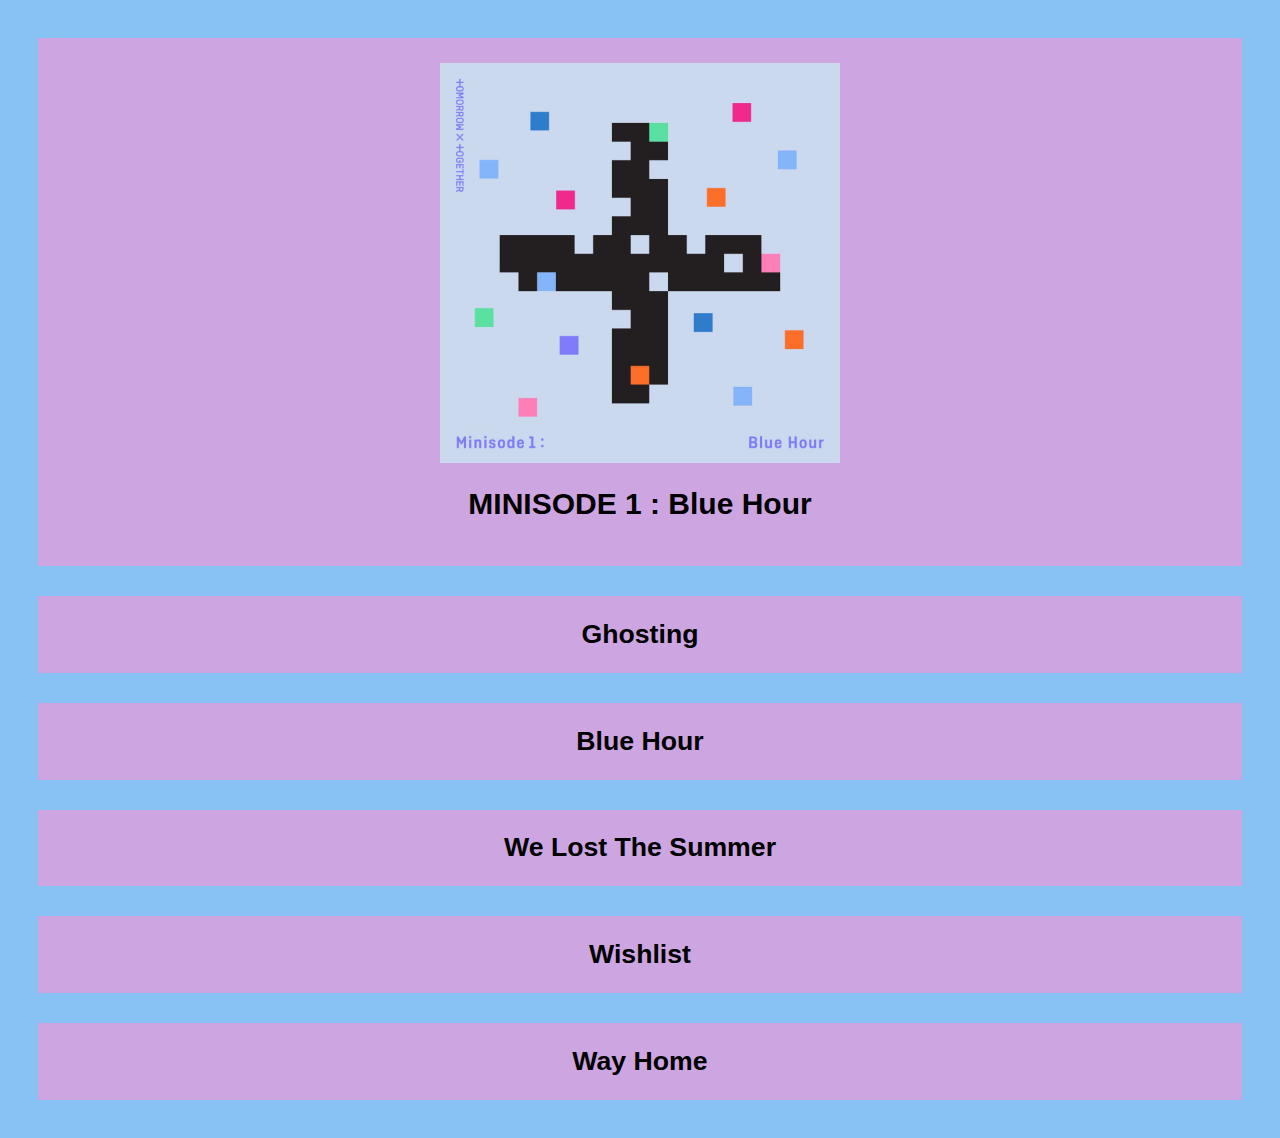
<file: halaman utama/BLUE.html>
<!DOCTYPE html>
<html lang="en">
<head>
    <meta charset="UTF-8">
    <meta http-equiv="X-UA-Compatible" content="IE=edge">
    <meta name="viewport" content="width=device-width, initial-scale=1.0">
    <title>Document</title>
    <link rel="stylesheet" href="BLUE.css">
</head>

<body>
    <div class="header">
        <img src="blue.jpg" width="400px" alt="">
        <h1> MINISODE 1 : Blue Hour</h1>
    </div>

    <div class="tittle">
        <div class="row">
            <div class="card">
                <h1>Ghosting</h1>
            <div>
        </div>
    </div>

    <div class="tittle">
        <div class="row">
            <div class="card">
                <h1>Blue Hour</h1>
            <div>
        </div>
    </div>
   
    <div class="tittle">
        <div class="row">
            <div class="card">
                <h1>We Lost The Summer</h1>
            <div>
        </div>
    </div>

    <div class="tittle">
        <div class="row">
            <div class="card">
                <h1>Wishlist </h1>
            <div>
        </div>
    </div>

    <div class="tittle">
        <div class="row">
            <div class="card">
                <h1>Way Home </h1>
            <div>
        </div>
    </div>

</body>
</file>
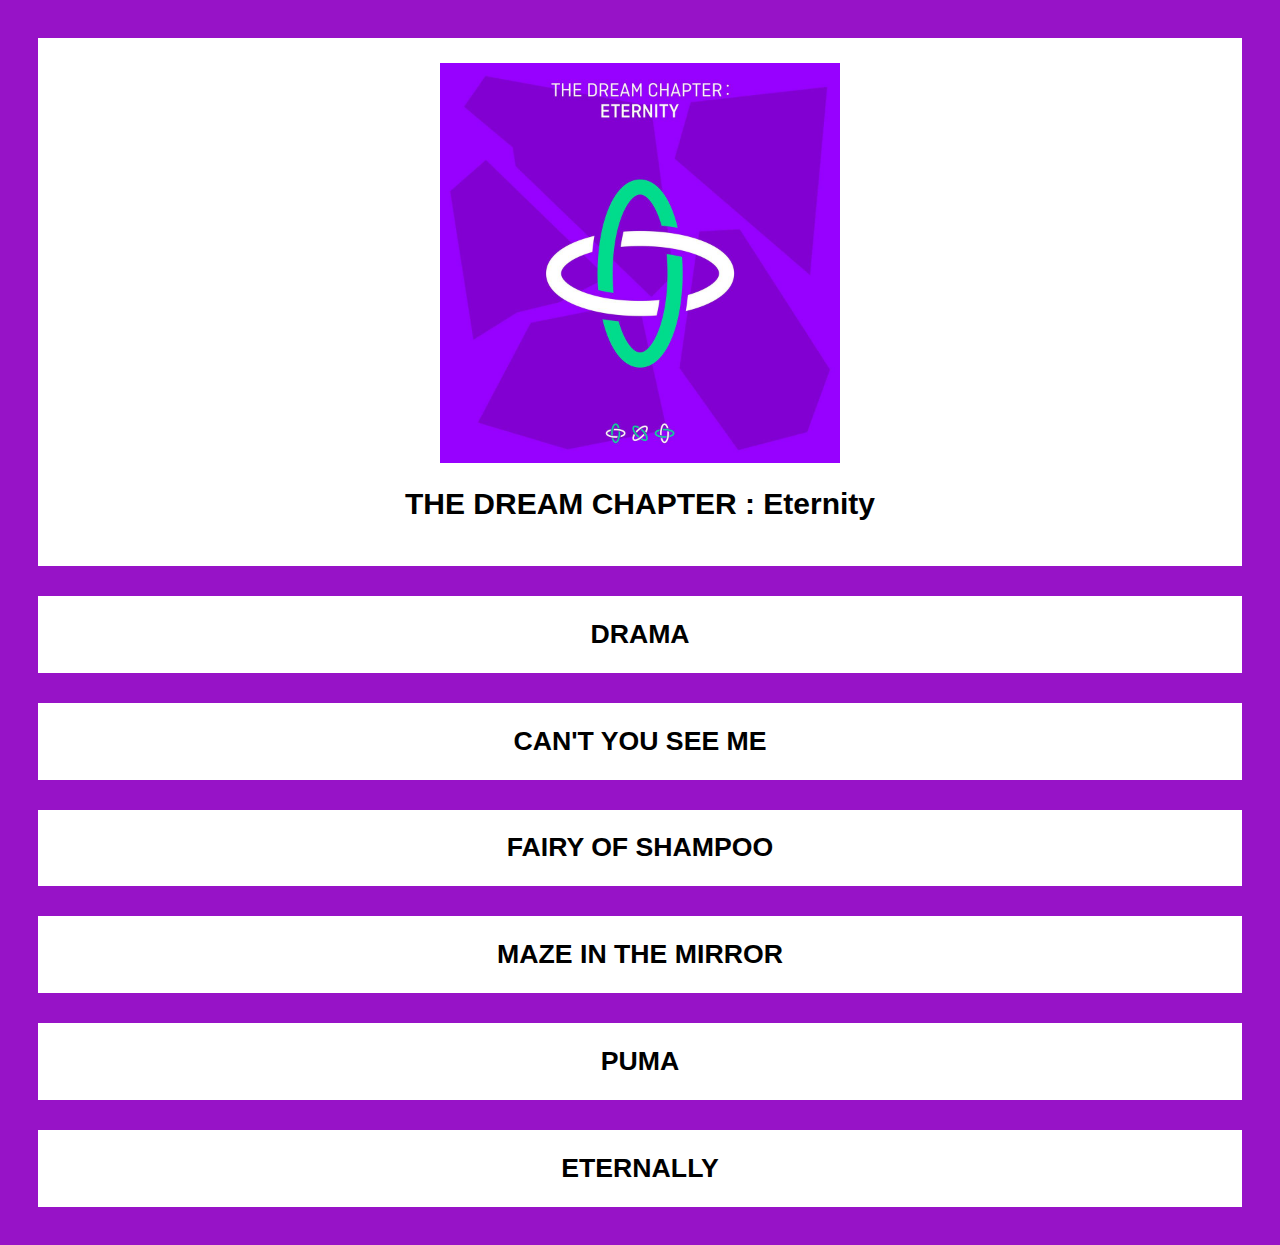
<file: halaman utama/ETER.html>
<!DOCTYPE html>
<html lang="en">
<head>
    <meta charset="UTF-8">
    <meta http-equiv="X-UA-Compatible" content="IE=edge">
    <meta name="viewport" content="width=device-width, initial-scale=1.0">
    <title>Document</title>
    <link rel="stylesheet" href="ETER.CSS">
</head>

<body>
    <div class="header">
        <img src="eter.jpg" width="400px" alt="">
        <h1> THE DREAM CHAPTER : Eternity</h1>
    </div>
    
    <div class="tittle">
        <div class="row">
            <div class="card">
                <h1>DRAMA</h1>
            <div>
        </div>
    </div>

    <div class="tittle">
        <div class="row">
            <div class="card">
                <h1>CAN'T YOU SEE ME</h1>
            <div>
        </div>
    </div>
   
    <div class="tittle">
        <div class="row">
            <div class="card">
                <h1>FAIRY OF SHAMPOO</h1>
            <div>
        </div>
    </div>

    <div class="tittle">
        <div class="row">
            <div class="card">
                <h1>MAZE IN THE MIRROR </h1>
            <div>
        </div>
    </div>

    <div class="tittle">
        <div class="row">
            <div class="card">
                <h1>PUMA </h1>
            <div>
        </div>
    </div>

    <div class="tittle">
        <div class="row">
            <div class="card">
                <h1>ETERNALLY </h1>
            <div>
        </div>
    </div>
</body>
</file>
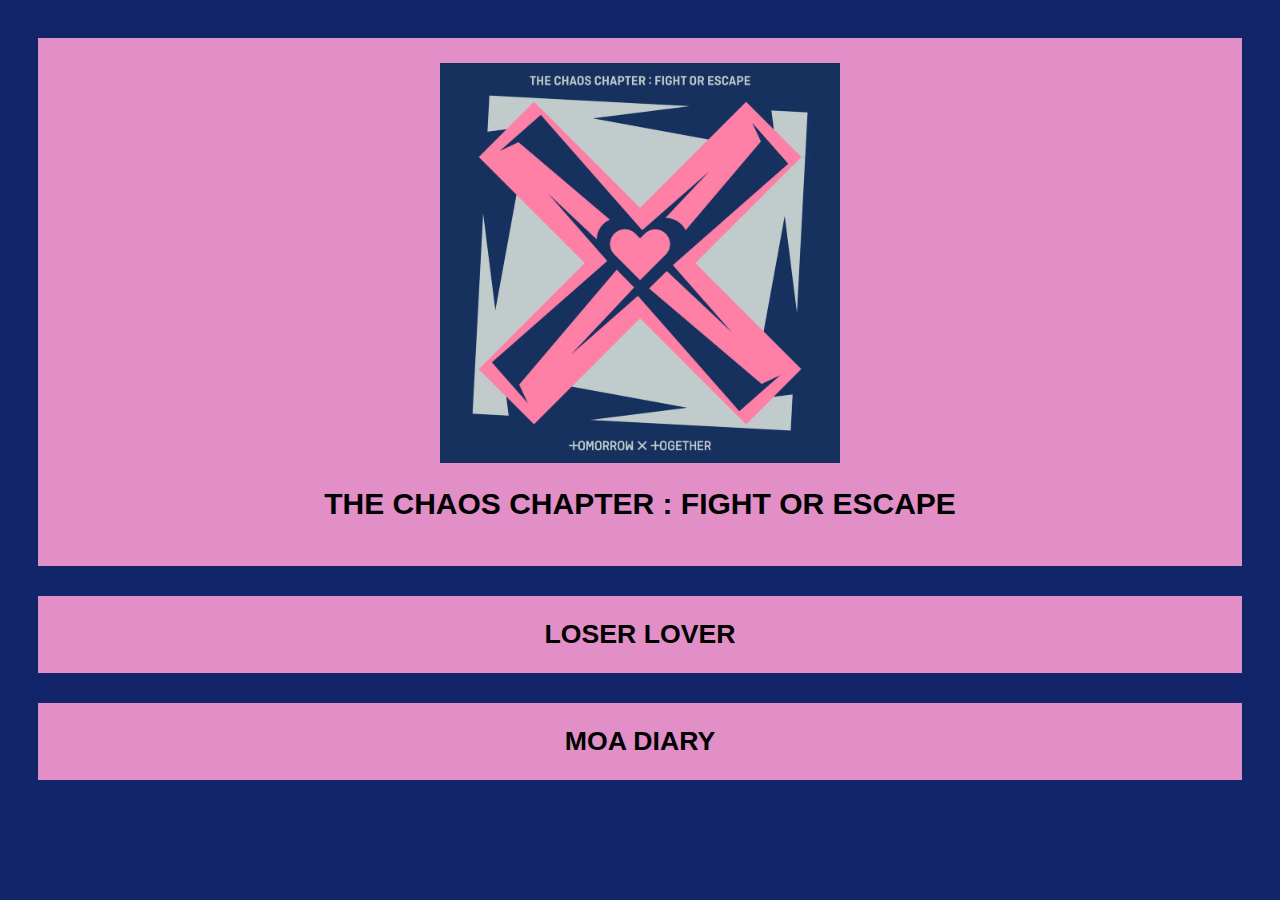
<file: halaman utama/FOE.html>
<!DOCTYPE html>
<html lang="en">
<head>
    <meta charset="UTF-8">
    <meta http-equiv="X-UA-Compatible" content="IE=edge">
    <meta name="viewport" content="width=device-width, initial-scale=1.0">
    <title>Document</title>
    <link rel="stylesheet" href="FOE.css">
</head>

<body>
    <div class="header">
        <img src="foe.png" width="400px" alt="">
        <h1> THE CHAOS CHAPTER : FIGHT OR ESCAPE</h1>
    </div>

    <div class="tittle">
        <div class="row">
            <div class="card">
                <h1>LOSER LOVER</h1>
            <div>
        </div>
    </div>

    <div class="tittle">
        <div class="row">
            <div class="card">
                <h1>MOA DIARY</h1>
            <div>
        </div>
    </div>
   
</body>
</file>
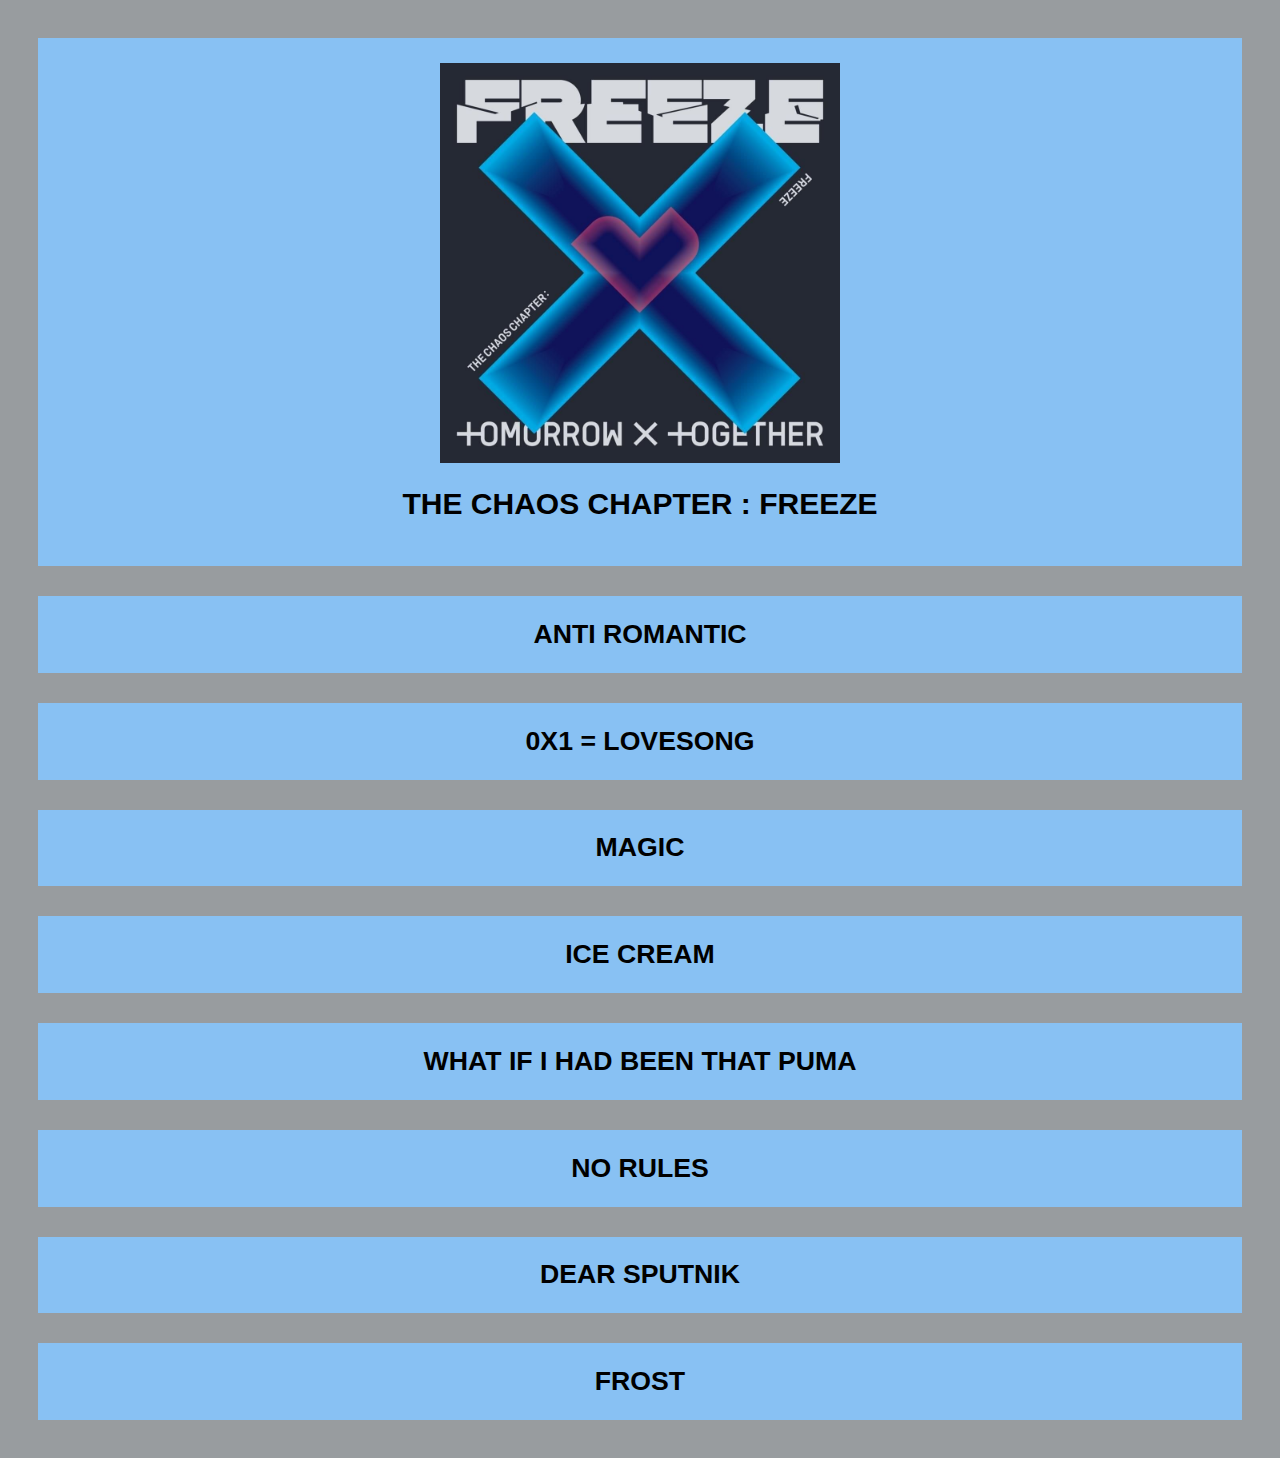
<file: halaman utama/FREEZE.html>
<!DOCTYPE html>
<html lang="en">
<head>
    <meta charset="UTF-8">
    <meta http-equiv="X-UA-Compatible" content="IE=edge">
    <meta name="viewport" content="width=device-width, initial-scale=1.0">
    <title>Document</title>
    <link rel="stylesheet" href="FREEZE.css">
</head>

<body>
    <div class="header">
        <img src="freeze.jpg" width="400px" alt="">
        <h1> THE CHAOS CHAPTER : FREEZE</h1>
    </div>

    <div class="tittle">
        <div class="row">
            <div class="card">
                <h1>ANTI ROMANTIC</h1>
            <div>
        </div>
    </div>

    <div class="tittle">
        <div class="row">
            <div class="card">
                <h1>0X1 = LOVESONG</h1>
            <div>
        </div>
    </div>
   
    <div class="tittle">
        <div class="row">
            <div class="card">
                <h1>MAGIC</h1>
            <div>
        </div>
    </div>

    <div class="tittle">
        <div class="row">
            <div class="card">
                <h1>ICE CREAM </h1>
            <div>
        </div>
    </div>

    <div class="tittle">
        <div class="row">
            <div class="card">
                <h1>WHAT IF I HAD BEEN THAT PUMA </h1>
            <div>
        </div>
    </div>

    <div class="tittle">
        <div class="row">
            <div class="card">
                <h1>NO RULES</h1>
            <div>
        </div>
    </div>

    <div class="tittle">
        <div class="row">
            <div class="card">
                <h1>DEAR SPUTNIK </h1>
            <div>
        </div>
    </div>

    <div class="tittle">
        <div class="row">
            <div class="card">
                <h1>FROST </h1>
            <div>
        </div>
    </div>
</body>
</file>
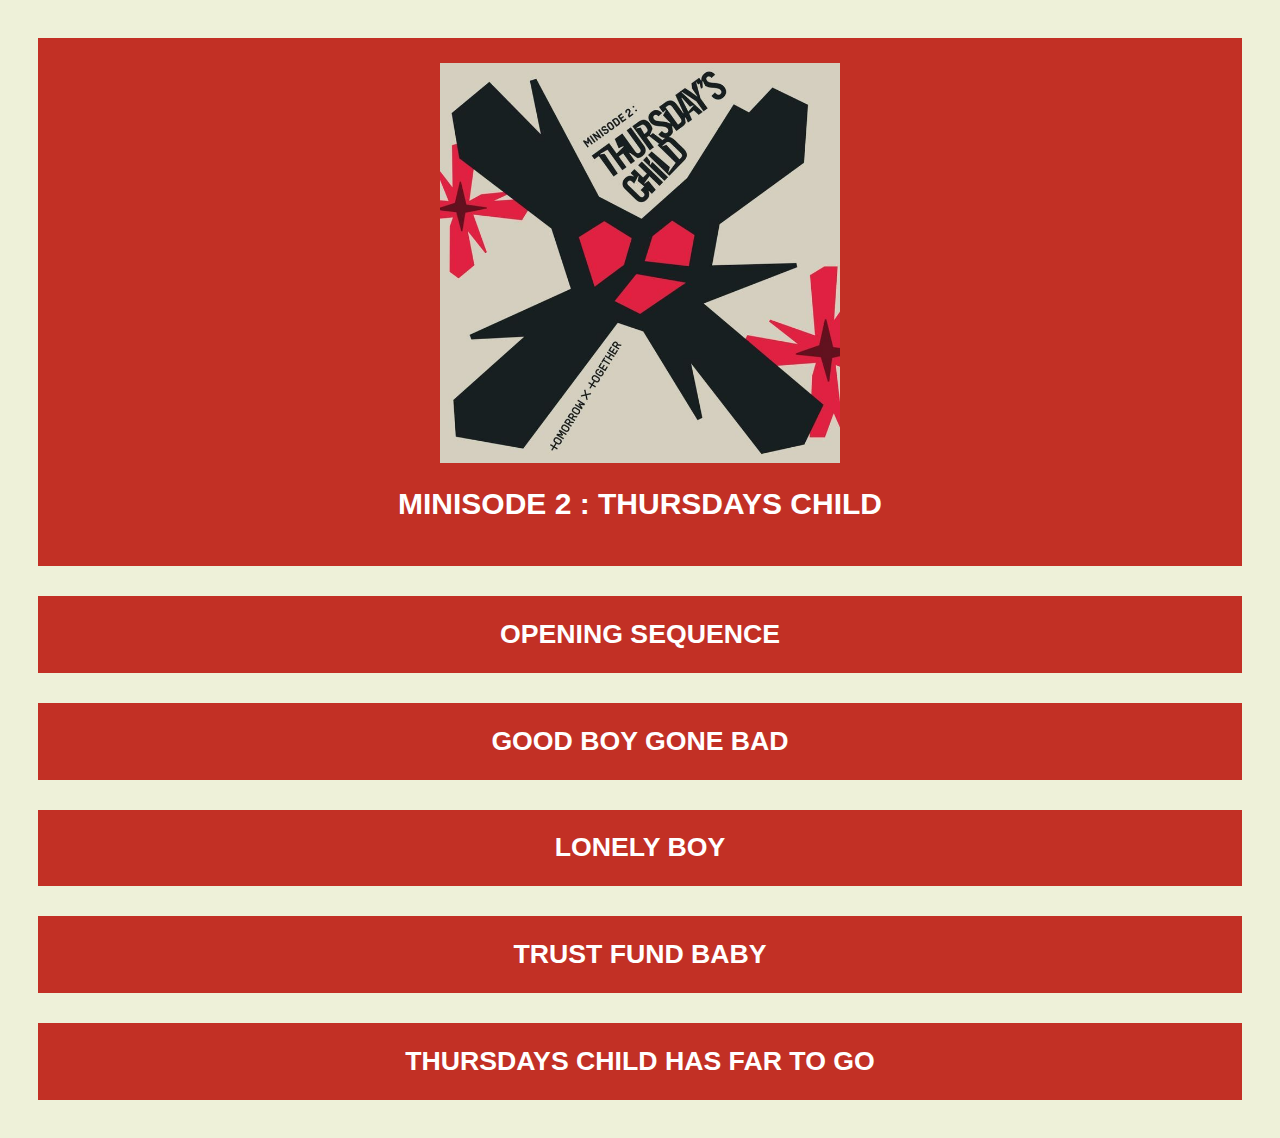
<file: halaman utama/gbgb.html>
<!DOCTYPE html>
<html lang="en">
<head>
    <meta charset="UTF-8">
    <meta http-equiv="X-UA-Compatible" content="IE=edge">
    <meta name="viewport" content="width=device-width, initial-scale=1.0">
    <title>Document</title>
    <link rel="stylesheet" href="GBGB.css">
</head>

<body>
    <div class="header">
        <img src="gbgb.jpg" width="400px" alt="">
        <h1> MINISODE 2 : THURSDAYS CHILD</h1>
    </div>

    <div class="tittle">
        <div class="row">
            <div class="card">
                <h1>OPENING SEQUENCE</h1>
            <div>
        </div>
    </div>

    <div class="tittle">
        <div class="row">
            <div class="card">
                <h1>GOOD BOY GONE BAD</h1>
            <div>
        </div>
    </div>
   
    <div class="tittle">
        <div class="row">
            <div class="card">
                <h1>LONELY BOY</h1>
            <div>
        </div>
    </div>

    <div class="tittle">
        <div class="row">
            <div class="card">
                <h1>TRUST FUND BABY </h1>
            <div>
        </div>
    </div>

    <div class="tittle">
        <div class="row">
            <div class="card">
                <h1>THURSDAYS CHILD HAS FAR TO GO </h1>
            <div>
        </div>
    </div>

</body>
</file>
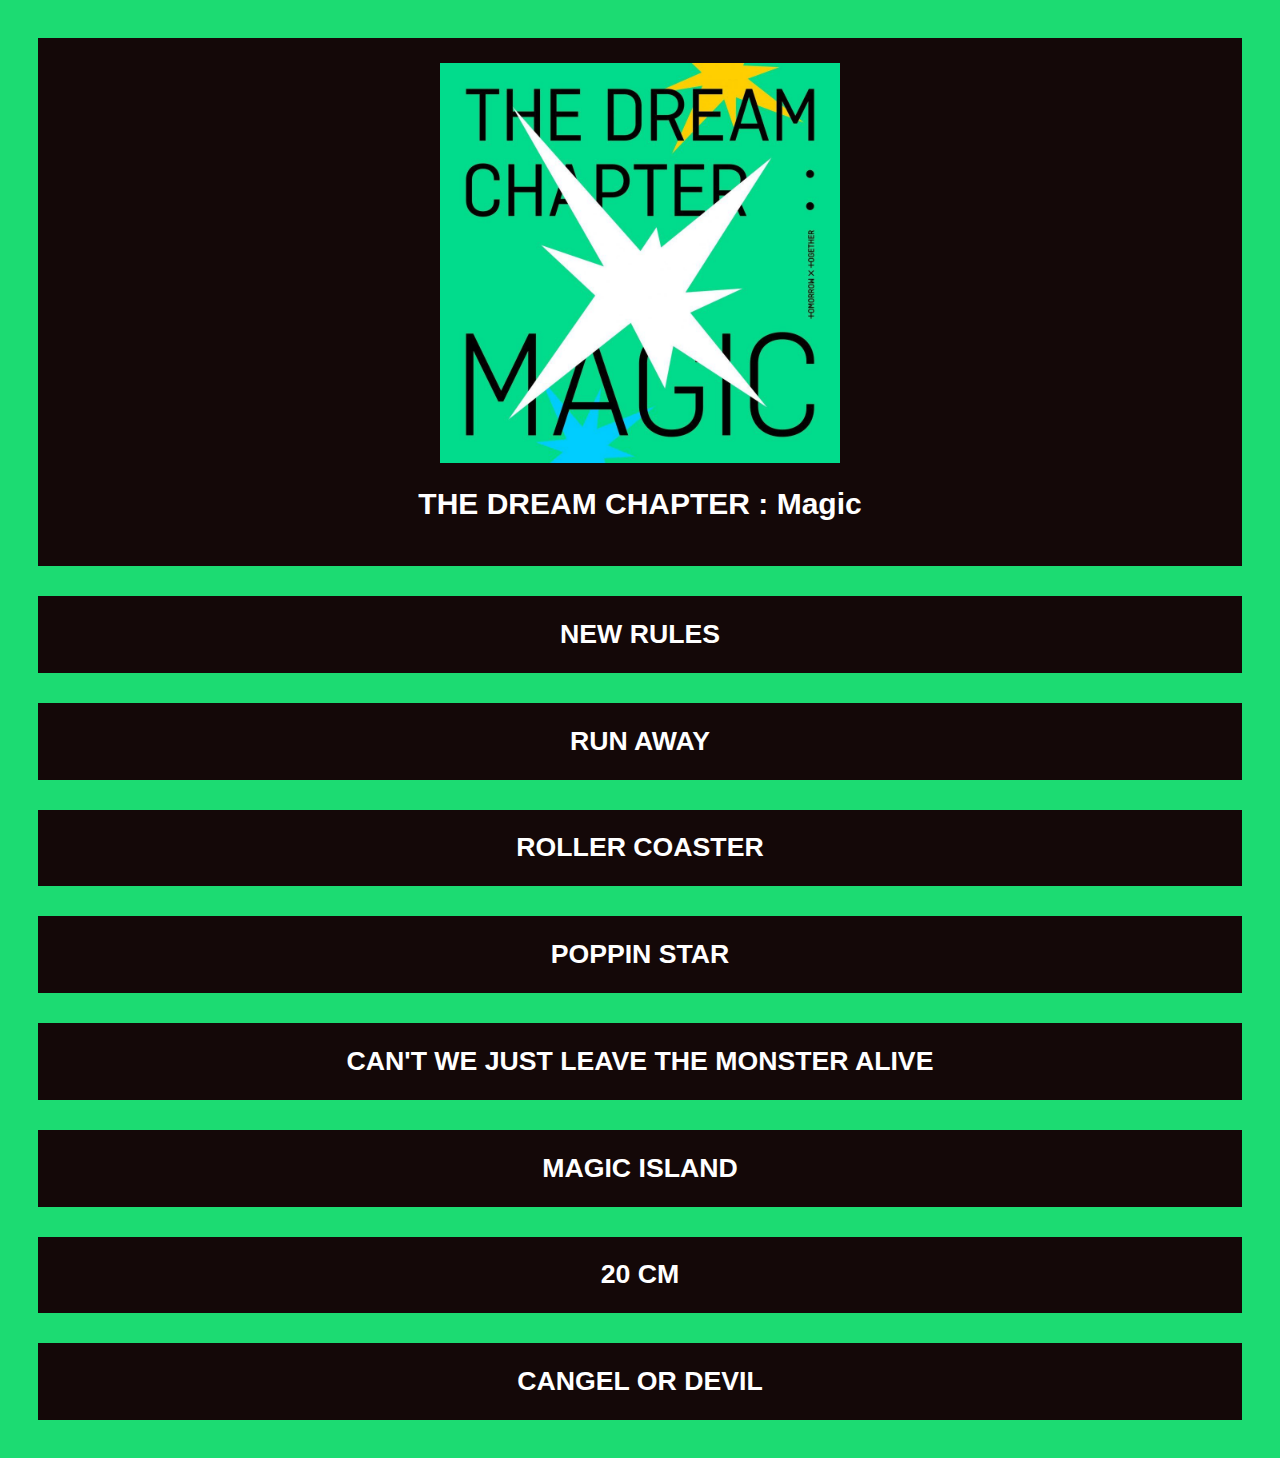
<file: halaman utama/MAGIC.html>
<!DOCTYPE html>
<html lang="en">
<head>
    <meta charset="UTF-8">
    <meta http-equiv="X-UA-Compatible" content="IE=edge">
    <meta name="viewport" content="width=device-width, initial-scale=1.0">
    <title>Document</title>
    <link rel="stylesheet" href="MAGIC.css">
</head>

<body>
    <div class="header">
        <img src="magic.jpg" width="400px" alt="">
        <h1> THE DREAM CHAPTER : Magic</h1>
    </div>

    <div class="tittle">
        <div class="row">
            <div class="card">
                <h1>NEW RULES</h1>
            <div>
        </div>
    </div>

    <div class="tittle">
        <div class="row">
            <div class="card">
                <h1>RUN AWAY</h1>
            <div>
        </div>
    </div>
   
    <div class="tittle">
        <div class="row">
            <div class="card">
                <h1>ROLLER COASTER</h1>
            <div>
        </div>
    </div>

    <div class="tittle">
        <div class="row">
            <div class="card">
                <h1>POPPIN STAR </h1>
            <div>
        </div>
    </div>

    <div class="tittle">
        <div class="row">
            <div class="card">
                <h1>CAN'T WE JUST LEAVE THE MONSTER ALIVE </h1>
            <div>
        </div>
    </div>

    <div class="tittle">
        <div class="row">
            <div class="card">
                <h1>MAGIC ISLAND</h1>
            <div>
        </div>
    </div>

    <div class="tittle">
        <div class="row">
            <div class="card">
                <h1>20 CM </h1>
            <div>
        </div>
    </div>

    <div class="tittle">
        <div class="row">
            <div class="card">
                <h1>CANGEL OR DEVIL </h1>
            <div>
        </div>
    </div>
</body>
</file>
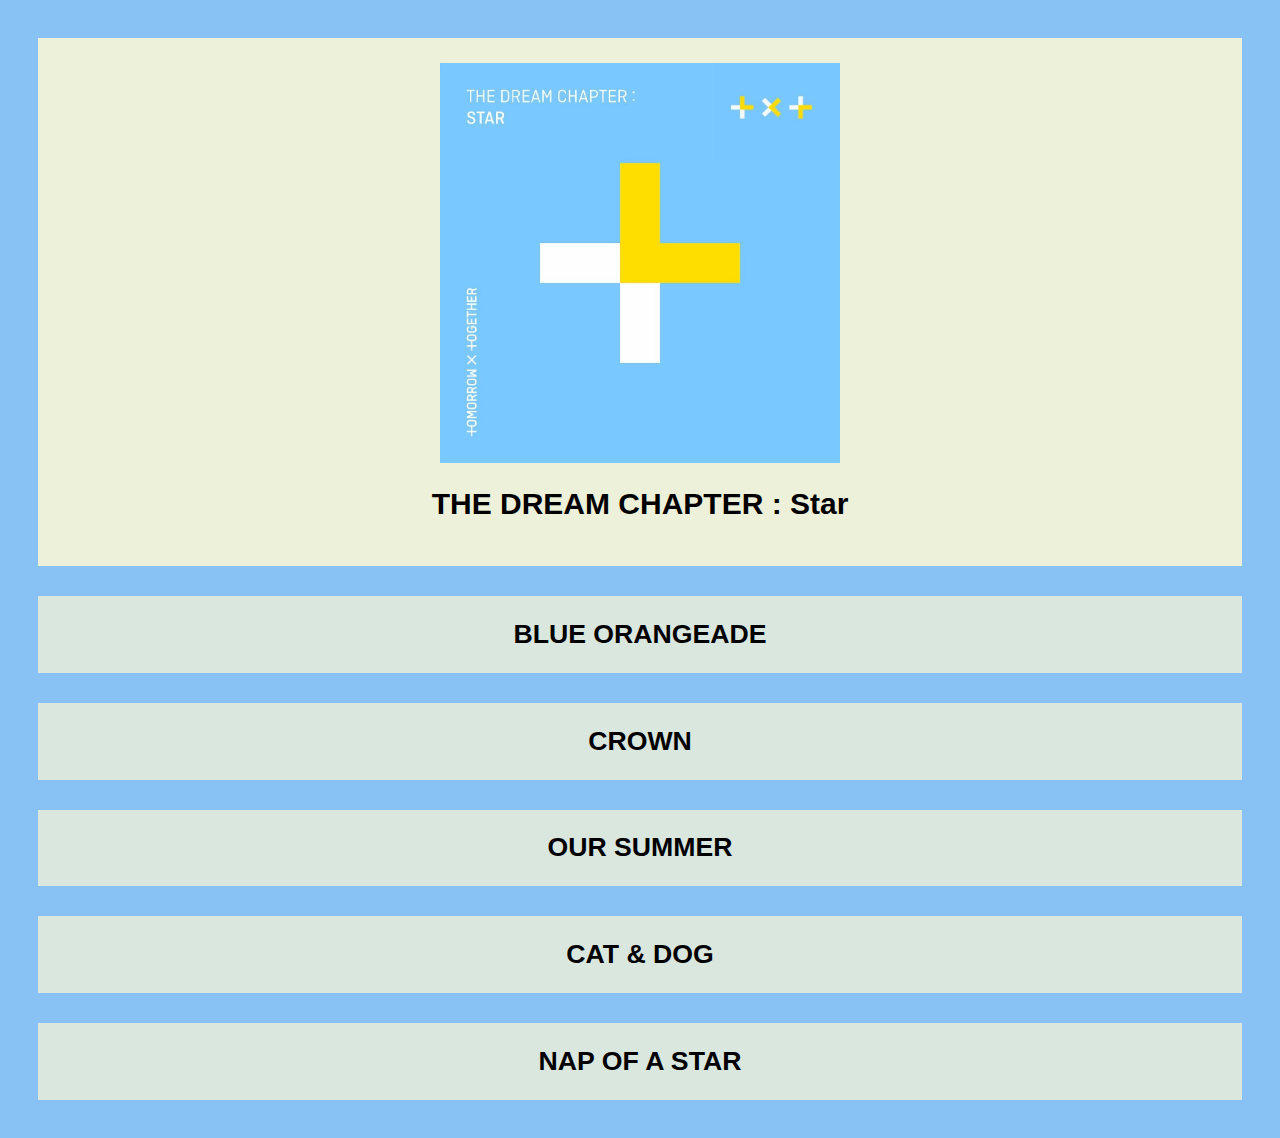
<file: halaman utama/STAR.html>
<!DOCTYPE html>
<html lang="en">
<head>
    <meta charset="UTF-8">
    <meta http-equiv="X-UA-Compatible" content="IE=edge">
    <meta name="viewport" content="width=device-width, initial-scale=1.0">
    <title>Document</title>
    <link rel="stylesheet" href="STAR.css">
</head>

<body>
    <div class="header">
        <img src="star.jpg" width="400px" alt="">
        <h1> THE DREAM CHAPTER : Star</h1>
    </div>

    <div class="tittle">
        <div class="row">
            <div class="card">
                <h1>BLUE ORANGEADE</h1>
            <div>
        </div>
    </div>

    <div class="tittle">
        <div class="row">
            <div class="card">
                <h1>CROWN</h1>
            <div>
        </div>
    </div>
   
    <div class="tittle">
        <div class="row">
            <div class="card">
                <h1>OUR SUMMER</h1>
            <div>
        </div>
    </div>

    <div class="tittle">
        <div class="row">
            <div class="card">
                <h1>CAT & DOG </h1>
            <div>
        </div>
    </div>

    <div class="tittle">
        <div class="row">
            <div class="card">
                <h1>NAP OF A STAR </h1>
            <div>
        </div>
    </div>

</body>
</file>
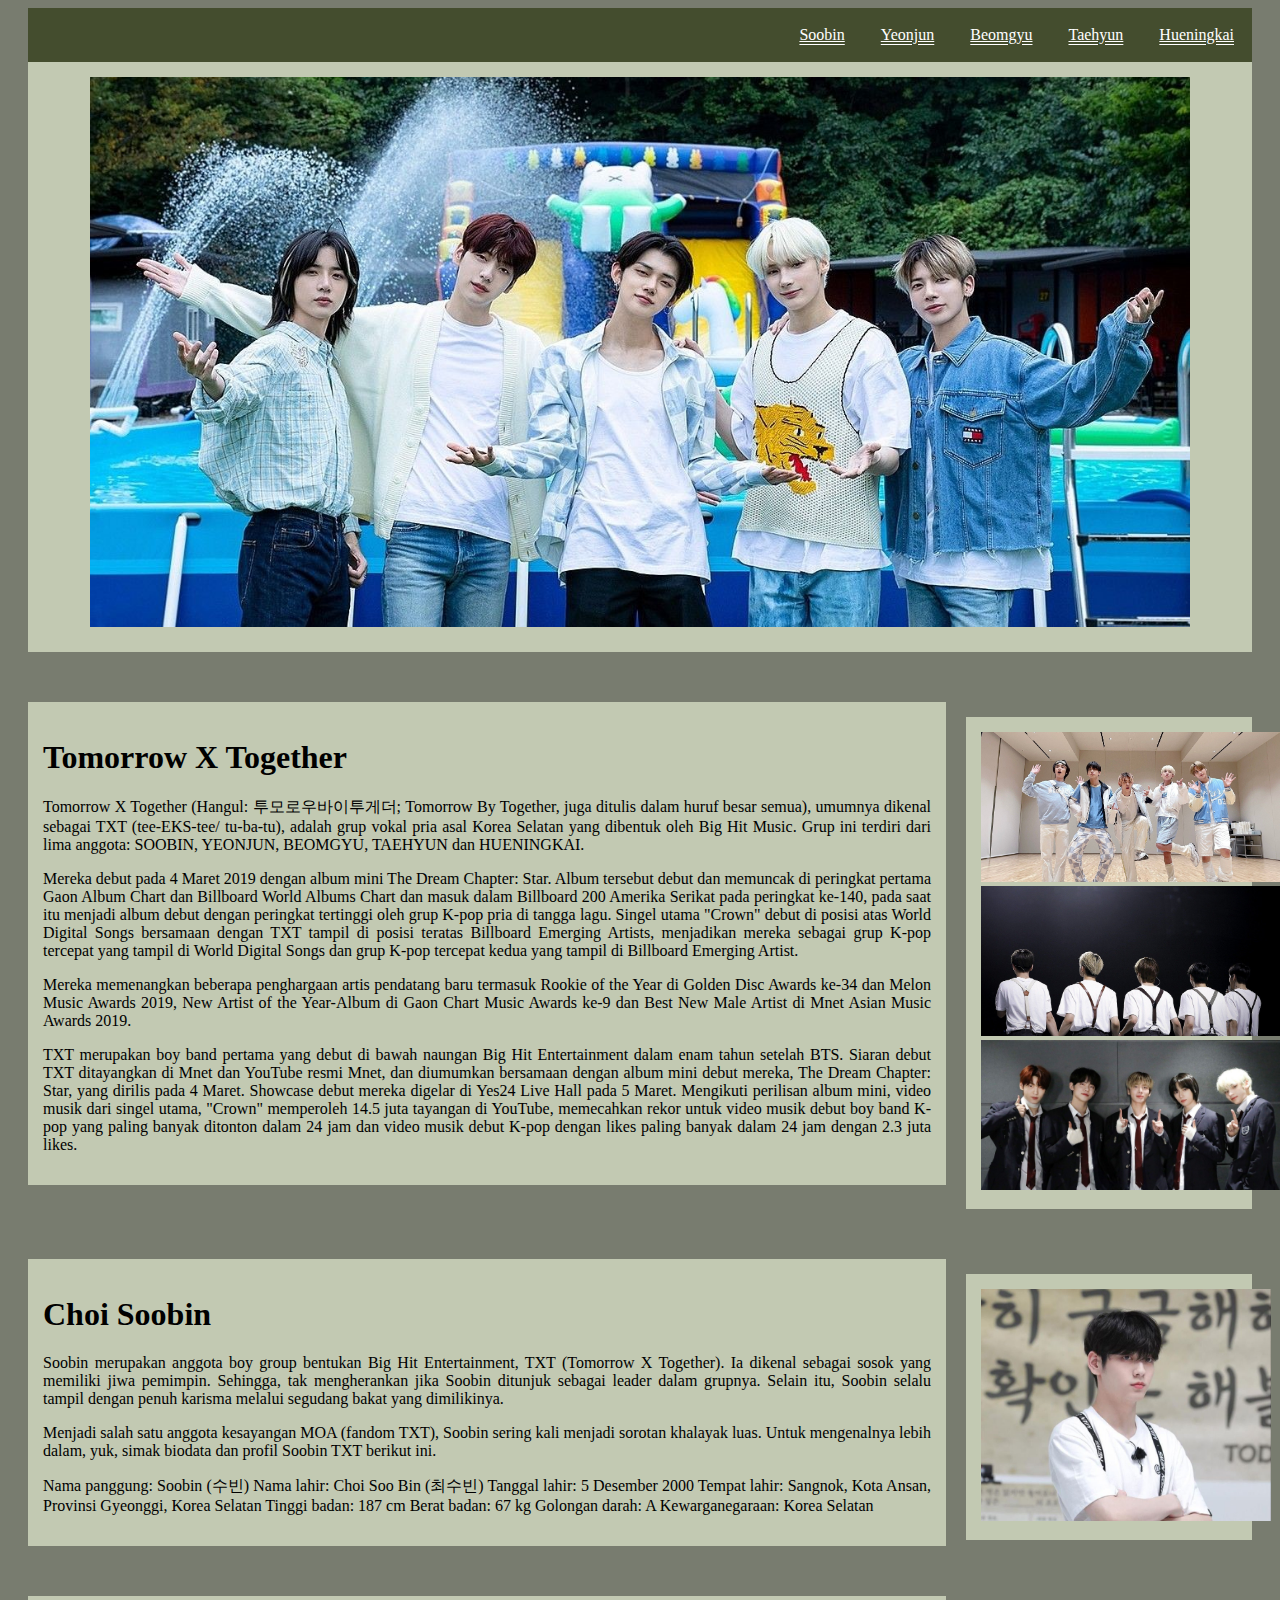
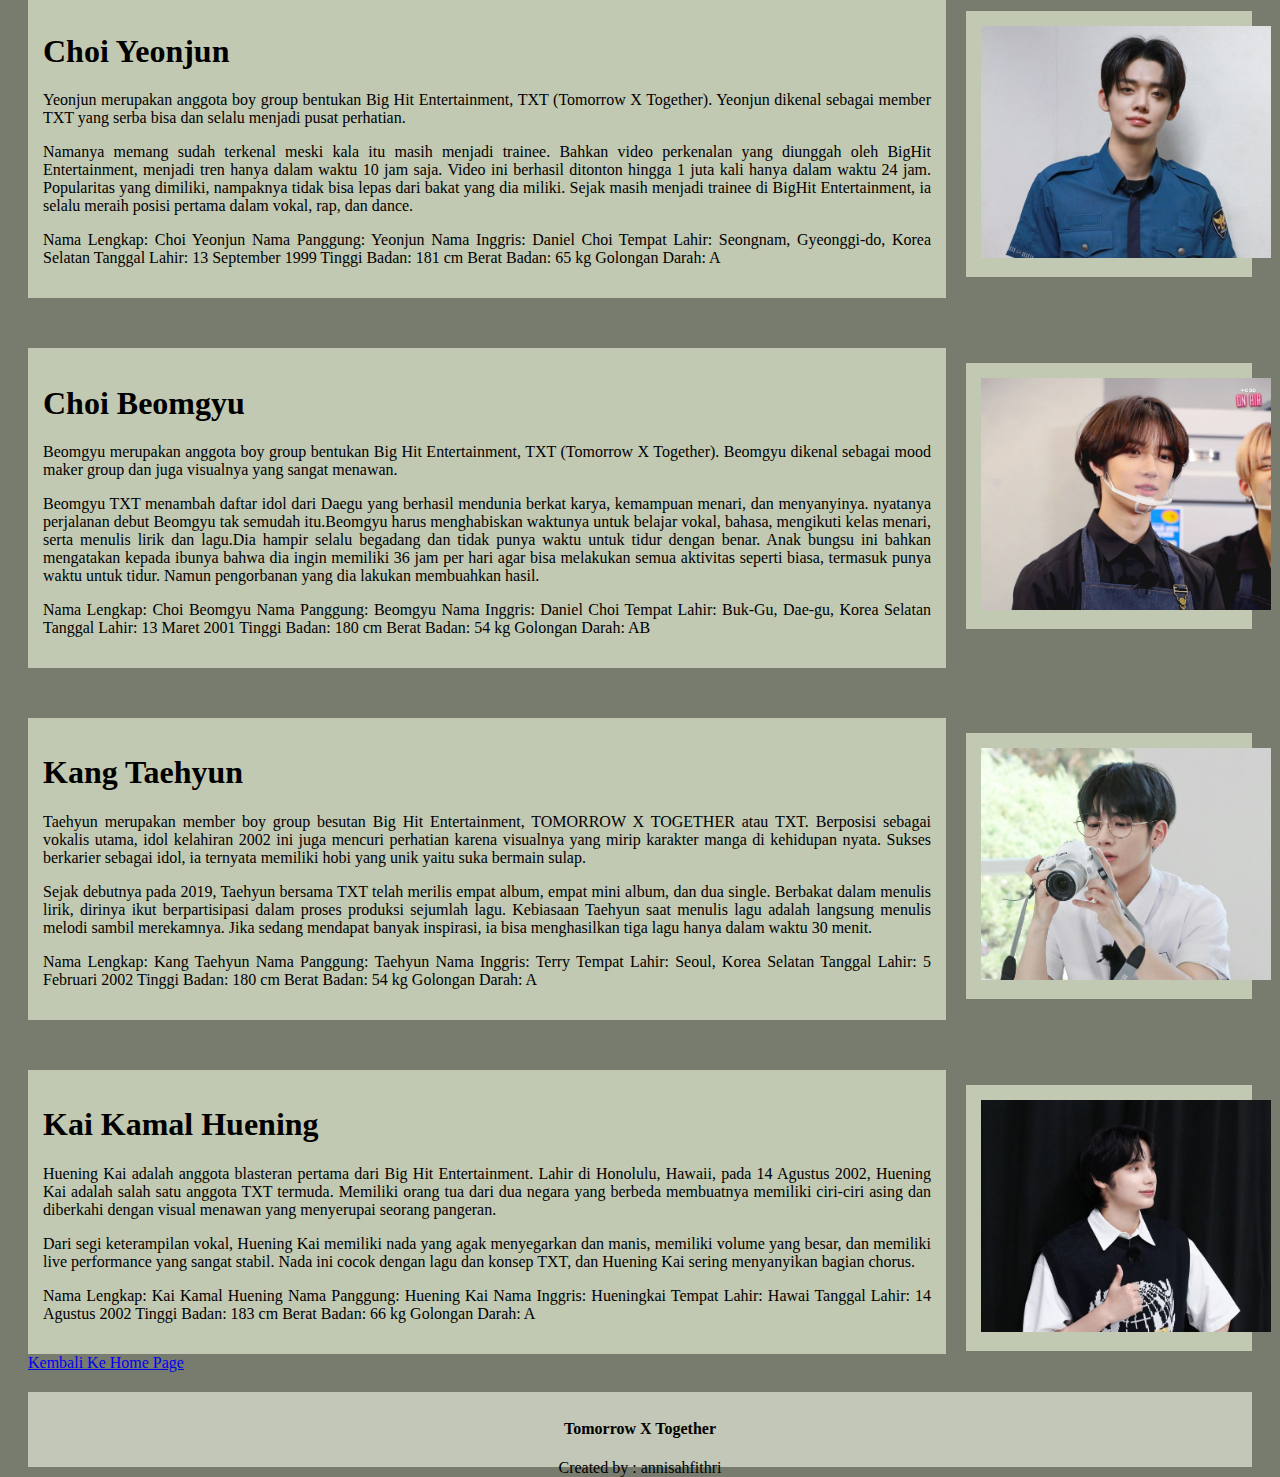
<file: halaman utama/txt.html>
<!DOCTYPE html>
<html lang="en">
<head>
    <meta charset="UTF-8">
    <meta http-equiv="X-UA-Compatible" content="IE=edge">
    <meta name="viewport" content="width=device-width, initial-scale=1.0">
    
     <!-- Required meta tags -->
     <meta charset="utf-8">
     <meta name="viewport" content="width=device-width, initial-scale=1, shrink-to-fit=no">
 
     <!-- Bootstrap CSS -->
     <link rel="stylesheet" href="https://cdn.jsdelivr.net/npm/bootstrap@4.6.2/dist/css/bootstrap.min.css" integrity="sha384-xOolHFLEh07PJGoPkLv1IbcEPTNtaed2xpHsD9ESMhqIYd0nLMwNLD69Npy4HI+N" crossorigin="anonymous">

        <link rel="stylesheet" href="txt.css">
</head>

<body>
    <!-- Membuat Navbar -->
    <div class="navigasi">
        <div class="col">
        <a href="#Kai">Hueningkai</a>
        <a href="#Taehyun">Taehyun</a>
        <a href="#Beomgyu">Beomgyu</a>
        <a href="#Yeonjun">Yeonjun</a>
        <a href="#Soobin">Soobin</a>
        </div>
    </div>

    <!-- Header Gambar -->
    <div class="header">
        <div><img src="dua.jpg" width="1100px" alt=""></div>   
    </div>

    <!-- Row Content TXT -->
    <section id="Home" class="Home"> 
    <div class="rowcontent">
        <div class="leftcolumn">
        <div class="card">
        <h1>Tomorrow X Together</h1>
        <p>Tomorrow X Together (Hangul: 투모로우바이투게더; Tomorrow By Together, juga ditulis dalam huruf besar semua), umumnya dikenal sebagai TXT (tee-EKS-tee/ tu-ba-tu), adalah grup vokal pria asal Korea Selatan yang dibentuk oleh Big Hit Music. Grup ini terdiri dari lima anggota: SOOBIN, YEONJUN, BEOMGYU, TAEHYUN dan HUENINGKAI. </p>

        <p>Mereka debut pada 4 Maret 2019 dengan album mini The Dream Chapter: Star. Album tersebut debut dan memuncak di peringkat pertama Gaon Album Chart dan Billboard World Albums Chart dan masuk dalam Billboard 200 Amerika Serikat pada peringkat ke-140, pada saat itu menjadi album debut dengan peringkat tertinggi oleh grup K-pop pria di tangga lagu. Singel utama "Crown" debut di posisi atas World Digital Songs bersamaan dengan TXT tampil di posisi teratas Billboard Emerging Artists, menjadikan mereka sebagai grup K-pop tercepat yang tampil di World Digital Songs dan grup K-pop tercepat kedua yang tampil di Billboard Emerging Artist.</p>

        <p>Mereka memenangkan beberapa penghargaan artis pendatang baru termasuk Rookie of the Year di Golden Disc Awards ke-34 dan Melon Music Awards 2019, New Artist of the Year-Album di Gaon Chart Music Awards ke-9 dan Best New Male Artist di Mnet Asian Music Awards 2019.</p>

        <p>TXT merupakan boy band pertama yang debut di bawah naungan Big Hit Entertainment dalam enam tahun setelah BTS. Siaran debut TXT ditayangkan di Mnet dan YouTube resmi Mnet, dan diumumkan bersamaan dengan album mini debut mereka, The Dream Chapter: Star, yang dirilis pada 4 Maret. Showcase debut mereka digelar di Yes24 Live Hall pada 5 Maret. Mengikuti perilisan album mini, video musik dari singel utama, "Crown" memperoleh 14.5 juta tayangan di YouTube, memecahkan rekor untuk video musik debut boy band K-pop yang paling banyak ditonton dalam 24 jam dan video musik debut K-pop dengan likes paling banyak dalam 24 jam dengan 2.3 juta likes.</p>
        </div>
        </div>

        <div class="rightcolumn">
        <div class="card"> 
            <div class="image">
                <img src="empat.jpg" width="300px" alt="">
            </div>
            <div class="image">
                <img src="satu.jpg" width="300px" alt="">
            </div>
            <div class="image">
                <img src="tiga.jpg" width="300px" alt="">
            </div>
        </div>
    </div>
    </section>

    <!--Row Content dari Soobin-->
    <section id="Soobin" class="Soobin"> 
    <div class="rowcontent">
        <div class="leftcolumn">
        <div class="card">
        <h1>Choi Soobin</h1>
        <p>Soobin merupakan anggota boy group bentukan Big Hit Entertainment, TXT (Tomorrow X Together). Ia dikenal sebagai sosok yang memiliki jiwa pemimpin. Sehingga, tak mengherankan jika Soobin ditunjuk sebagai leader dalam grupnya. Selain itu, Soobin selalu tampil dengan penuh karisma melalui segudang bakat yang dimilikinya. </p>

        <p>Menjadi salah satu anggota kesayangan MOA (fandom TXT), Soobin sering kali menjadi sorotan khalayak luas. Untuk mengenalnya lebih dalam, yuk, simak biodata dan profil Soobin TXT berikut ini.</p>

        <p>     Nama panggung: Soobin (수빈)
                Nama lahir: Choi Soo Bin (최수빈)
                Tanggal lahir: 5 Desember 2000
                Tempat lahir: Sangnok, Kota Ansan, Provinsi Gyeonggi, Korea Selatan
                Tinggi badan: 187 cm
                Berat badan: 67 kg
                Golongan darah: A
                Kewarganegaraan: Korea Selatan</p>
        </div>
        </div>

        <div class="rightcolumn">
        <div class="card"> 
            <div class="image">
                <img src="sb.jpg" width="290px" alt="">
            </div>
        </div>
    </div>
    </section>

    <!--Row Content dari Yeonjun-->
    <section id="Yeonjun" class="Yeonjun"> 
    <div class="rowcontent">
        <div class="leftcolumn">
        <div class="card">
        <h1>Choi Yeonjun</h1>
        <p>Yeonjun merupakan anggota boy group bentukan Big Hit Entertainment, TXT (Tomorrow X Together). Yeonjun dikenal sebagai member TXT yang serba bisa dan selalu menjadi pusat perhatian.  </p>

        <p>Namanya memang sudah terkenal meski kala itu masih menjadi trainee. Bahkan video perkenalan yang diunggah oleh BigHit Entertainment, menjadi tren hanya dalam waktu 10 jam saja. Video ini berhasil ditonton hingga 1 juta kali hanya dalam waktu 24 jam. Popularitas yang dimiliki, nampaknya tidak bisa lepas dari bakat yang dia miliki. Sejak masih menjadi trainee di BigHit Entertainment, ia selalu meraih posisi pertama dalam vokal, rap, dan dance.</p>

        <p>     Nama Lengkap: Choi Yeonjun
                Nama Panggung: Yeonjun
                Nama Inggris: Daniel Choi
                Tempat Lahir: Seongnam, Gyeonggi-do, Korea Selatan
                Tanggal Lahir: 13 September 1999
                Tinggi Badan: 181 cm
                Berat Badan: 65 kg
                Golongan Darah: A</p>
        </div>
        </div>

        <div class="rightcolumn">
        <div class="card"> 
            <div class="image">
                <img src="yeonjun.jpg" width="290px" alt="">
            </div>
        </div>
    </div>
    </section>

    <!--Row Content dari Beomgyu-->
    <section id="Beomgyu" class="Beomgyu"> 
    <div class="rowcontent">
        <div class="leftcolumn">
        <div class="card">
        <h1>Choi Beomgyu</h1>
        <p>Beomgyu merupakan anggota boy group bentukan Big Hit Entertainment, TXT (Tomorrow X Together). Beomgyu dikenal sebagai mood maker group dan juga visualnya yang sangat menawan.  </p>

        <p>Beomgyu TXT menambah daftar idol dari Daegu yang berhasil mendunia berkat karya, kemampuan menari, dan menyanyinya. nyatanya perjalanan debut Beomgyu tak semudah itu.Beomgyu harus menghabiskan waktunya untuk belajar vokal, bahasa, mengikuti kelas menari, serta menulis lirik dan lagu.Dia hampir selalu begadang dan tidak punya waktu untuk tidur dengan benar. Anak bungsu ini bahkan mengatakan kepada ibunya bahwa dia ingin memiliki 36 jam per hari agar bisa melakukan semua aktivitas seperti biasa, termasuk punya waktu untuk tidur. Namun pengorbanan yang dia lakukan membuahkan hasil.</p>

        <p>     Nama Lengkap: Choi Beomgyu
                Nama Panggung: Beomgyu
                Nama Inggris: Daniel Choi
                Tempat Lahir: Buk-Gu, Dae-gu, Korea Selatan
                Tanggal Lahir: 13 Maret 2001
                Tinggi Badan: 180 cm
                Berat Badan: 54 kg
                Golongan Darah: AB </p>
        </div>
        </div>

        <div class="rightcolumn">
        <div class="card"> 
            <div class="image">
                <img src="bg.jpg" width="290px" alt="">
            </div>
        </div>
    </div>
    </section>

    <!--Row Content dari Taehyun-->
    <section id="Taehyun" class="Taehyun"> 
    <div class="rowcontent">
        <div class="leftcolumn">
        <div class="card">
        <h1>Kang Taehyun</h1>
        <p>Taehyun merupakan member boy group besutan Big Hit Entertainment, TOMORROW X TOGETHER atau TXT. Berposisi sebagai vokalis utama, idol kelahiran 2002 ini juga mencuri perhatian karena visualnya yang mirip karakter manga di kehidupan nyata.
        Sukses berkarier sebagai idol, ia ternyata memiliki hobi yang unik yaitu suka bermain sulap.</p>

        <p>Sejak debutnya pada 2019, Taehyun bersama TXT telah merilis empat album, empat mini album, dan dua single. Berbakat dalam menulis lirik, dirinya ikut berpartisipasi dalam proses produksi sejumlah lagu. Kebiasaan Taehyun saat menulis lagu adalah langsung menulis melodi sambil merekamnya. Jika sedang mendapat banyak inspirasi, ia bisa menghasilkan tiga lagu hanya dalam waktu 30 menit.</p>

        <p>     Nama Lengkap: Kang Taehyun
                Nama Panggung: Taehyun
                Nama Inggris: Terry
                Tempat Lahir: Seoul, Korea Selatan
                Tanggal Lahir: 5 Februari 2002
                Tinggi Badan: 180 cm
                Berat Badan: 54 kg
                Golongan Darah: A </p>
        </div>
        </div>

        <div class="rightcolumn">
        <div class="card"> 
            <div class="image">
                <img src="taehyun (1).jpg" width="290px" alt="">
            </div>
        </div>
    </div>
    </section>

    <!--Row Content dari Kai-->
    <section id="Kai" class="Kai"> 
    <div class="rowcontent">
        <div class="leftcolumn">
        <div class="card">
        <h1>Kai Kamal Huening</h1>
        <p>Huening Kai adalah anggota blasteran pertama dari Big Hit Entertainment. Lahir di Honolulu, Hawaii, pada 14 Agustus 2002, Huening Kai adalah salah satu anggota TXT termuda. Memiliki orang tua dari dua negara yang berbeda membuatnya memiliki ciri-ciri asing dan diberkahi dengan visual menawan yang menyerupai seorang pangeran.</p>

        <p>Dari segi keterampilan vokal, Huening Kai memiliki nada yang agak menyegarkan dan manis, memiliki volume yang besar, dan memiliki live performance yang sangat stabil. Nada ini cocok dengan lagu dan konsep TXT, dan Huening Kai sering menyanyikan bagian chorus.</p>

        <p>     Nama Lengkap: Kai Kamal Huening
                Nama Panggung: Huening Kai
                Nama Inggris: Hueningkai
                Tempat Lahir: Hawai
                Tanggal Lahir: 14 Agustus 2002
                Tinggi Badan: 183 cm
                Berat Badan: 66 kg
                Golongan Darah: A </p>
        </div>
        </div>

        <div class="rightcolumn">
        <div class="card"> 
            <div class="image">
                <img src="hueningkai.jpg" width="290px" alt="">
            </div>
        </div>
    </div>
    </section>

    <!--Button Link untuk kembali ke halaman utama -->
    <a href="file:///D:/belajar%20web/TXT/halaman%20utama/index.html" class="btn btn-primary text bg-light text-dark mt-3"> Kembali Ke Home Page</a>
    
    <!-- Footer -->
     <div class="footer">
    <h4> Tomorrow X Together </h4>
    <p>Created by : annisahfithri </p>
    </div>
</body>

</html>
</file>
<file: halaman utama/BLUE.css>
*{
    box-sizing: border-box;
}

body {
    background-color: rgb(136, 193, 243);
    padding: 30px;
    font-family: arial;
}

.header {
    padding:25px;
    text-align: center;
    background-color: rgba(228, 154, 219, 0.737);

}

.header h1{
    font-size: 30px;
}

.card {
    background: rgba(228, 154, 219, 0.737);
    padding: 5px;
    margin-top: 30px;
    text-align: center;
    font-size: smaller;
    font-family: Verdana, Geneva, Tahoma, sans-serif;
}
</file>
<file: halaman utama/ETER.CSS>
*{
    box-sizing: border-box;
}

body {
    background-color: rgb(151, 19, 199);
    padding: 30px;
    font-family: arial;
}

.header {
    padding:25px;
    text-align: center;
    background-color: white;

}

.header h1{
    font-size: 30px;
}

.card {
    background: white;
    padding: 5px;
    margin-top: 30px;
    text-align: center;
    font-size: smaller;
    font-family: Verdana, Geneva, Tahoma, sans-serif;
}
</file>
<file: halaman utama/FOE.css>
*{
    box-sizing: border-box;
}

body {
    background-color: rgb(18, 37, 107);
    padding: 30px;
    font-family: arial;
}

.header {
    padding:25px;
    text-align: center;
    background-color: rgb(225, 143, 198);

}

.header h1{
    font-size: 30px;
}

.card {
    background: rgb(225, 143, 198);
    padding: 5px;
    margin-top: 30px;
    text-align: center;
    font-size: smaller;
    font-family: Verdana, Geneva, Tahoma, sans-serif;
}
</file>
<file: halaman utama/FREEZE.css>
*{
    box-sizing: border-box;
}

body {
    background-color: rgb(152, 156, 159);
    padding: 30px;
    font-family: arial;
}

.header {
    padding:25px;
    text-align: center;
    background-color: rgb(136, 193, 243);

}

.header h1{
    font-size: 30px;
}

.card {
    background: rgb(136, 193, 243);
    padding: 5px;
    margin-top: 30px;
    text-align: center;
    font-size: smaller;
    font-family: Verdana, Geneva, Tahoma, sans-serif;
}
</file>
<file: halaman utama/GBGB.css>
*{
    box-sizing: border-box;
}

body {
    background-color: rgb(238, 241, 217);
    padding: 30px;
    font-family: arial;
}

.header {
    padding:25px;
    text-align: center;
    background-color: rgb(194, 48, 37);
    color: white;

}

.header h1{
    font-size: 30px;
}

.card {
    background: rgb(194, 48, 37);
    padding: 5px;
    margin-top: 30px;
    text-align: center;
    font-size: smaller;
    font-family: Verdana, Geneva, Tahoma, sans-serif;
    color: white;
}
</file>
<file: halaman utama/MAGIC.css>
*{
    box-sizing: border-box;
}

body {
    background-color: rgb(28, 219, 114);
    padding: 30px;
    font-family: arial;
    color: white;
}

.header {
    padding:25px;
    text-align: center;
    background-color: rgb(20, 8, 8);

}

.header h1{
    font-size: 30px;
}

.card {
    background: rgb(20, 8, 8);
    padding: 5px;
    color: white;
    margin-top: 30px;
    text-align: center;
    font-size: smaller;
    font-family: Verdana, Geneva, Tahoma, sans-serif;
}
</file>
<file: halaman utama/STAR.css>
*{
    box-sizing: border-box;
}

body {
    background-color: rgb(136, 193, 243);
    padding: 30px;
    font-family: arial;
}

.header {
    padding:25px;
    text-align: center;
    background-color: rgb(238, 241, 217);

}

.header h1{
    font-size: 30px;
}

.card {
    background: rgba(238, 241, 217, 0.795);
    padding: 5px;
    margin-top: 30px;
    text-align: center;
    font-size: smaller;
    font-family: Verdana, Geneva, Tahoma, sans-serif;
}
</file>
<file: halaman utama/txt.css>
*{
    box-sizing: border-box;
}

body {
    background-color: rgba(37, 44, 22, 0.621);
    padding-left: 20px;
    padding-right: 20px;
    font-family: Cambria, Cochin, Georgia, Times, 'Times New Roman', serif;
}

.header {
    padding-top: 15px;
    text-align: center;
    font-size:larger;
    background-color:rgba(240, 248, 220, 0.621);
    padding-bottom: 20px;
}


.navigasi {
    background-color: rgba(37, 49, 6, 0.621);
    overflow:hidden ;
}

.navigasi a {
    color: white;
    padding: 18px;
    text-align: center;
    text-decoration-style: double;
    float: right;
    display: block;
}

.navigasi a:hover {
    background-color: rgba(240, 248, 220, 0.621);
    color: rgb(15, 4, 4);
}

.leftcolumn {
    float: left;
    width: 75%;
    padding-top: 25px;
    text-align: justify;
}

.rightcolumn {
    float: left;
    width: 25%;
    padding-top: 40px;
    padding-left: 20px;
}

.card {
    background: rgba(240, 248, 220, 0.621);
    padding: 15px;
    margin-top: 25px;
}

.rowcontent:after {
    content: "";
    display: table;
    clear: both;
}

.footer {
    height: 2cm;
    text-align: center;
    background-color: rgba(241, 246, 227, 0.621);
    margin-top: 20px;
    padding-top: 7px;
}
</file>
